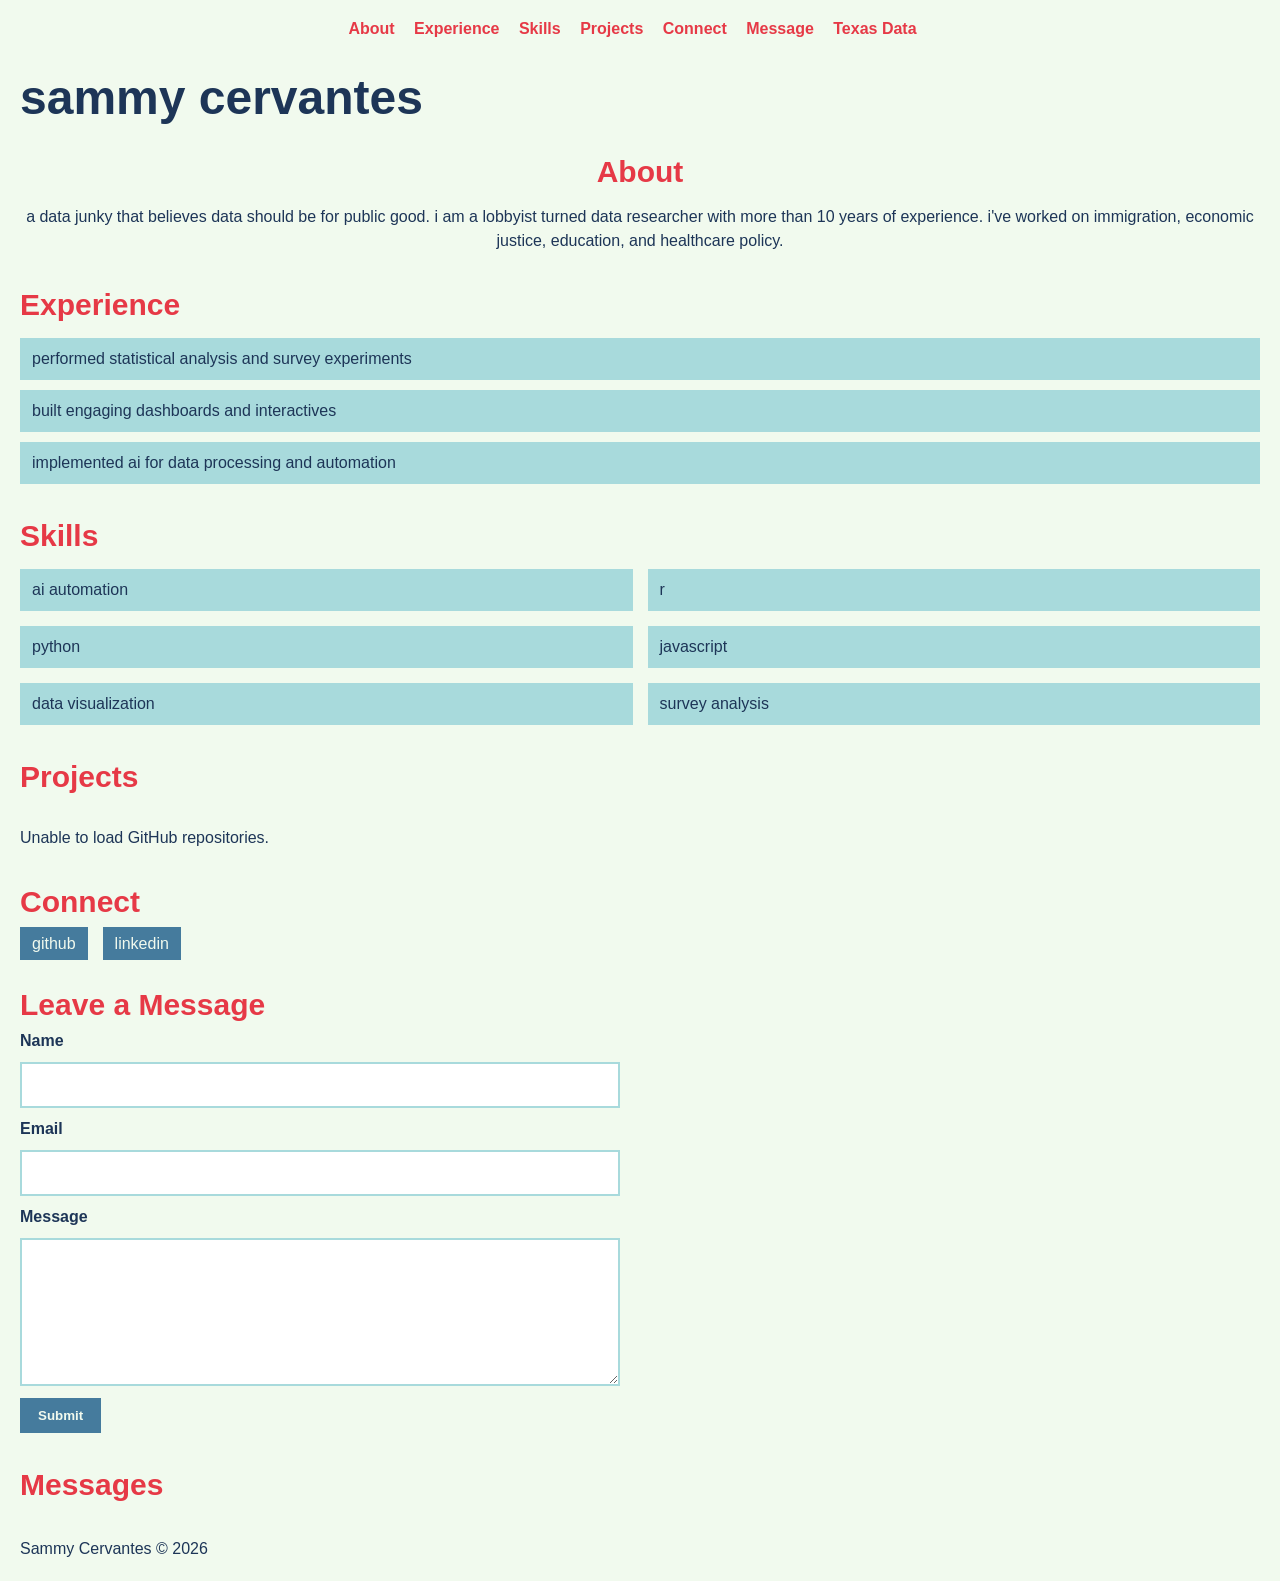
<file: index.html>
<!DOCTYPE html>
<html lang="en">

<head>
    <meta charset="UTF-8">
    <meta name="description" content="Sammy Cervantes Portfolio">
    <meta name="viewport" content="width=device-width, initial-scale=1.0">

    <title>sammy cervantes portfolio</title>

    <link rel="stylesheet" href="css/index.css">
</head>

<body>

    <nav>
        <a href="#About">About</a>
        <a href="#Experience">Experience</a>
        <a href="#Skills">Skills</a>
        <a href="#Projects">Projects</a>
        <a href="#Connect">Connect</a>
        <a href="#leave-message">Message</a>
        <a href="openapi.html">Texas Data</a>
    </nav>

    <h1>sammy cervantes</h1>

    <section id="About">
        <h2>About</h2>

        <p>
            a data junky that believes data should be for public good.
            i am a lobbyist turned data researcher with more than
            10 years of experience. i've worked on immigration,
            economic justice, education, and healthcare policy.
        </p>
    </section>

    <section id="Experience">
        <h2>Experience</h2>

        <ul class="basic-list">

            <li>
                performed statistical analysis and survey experiments
            </li>

            <li>
                built engaging dashboards and interactives
            </li>

            <li>
                implemented ai for data processing and automation
            </li>

        </ul>
    </section>

    <section id="Skills">
        <h2>Skills</h2>
        <ul class="skills-list"></ul>
    </section>

    <section id="Projects">
        <h2>Projects</h2>

        <ul class="projects-list"></ul>
    </section>

    <section id="Connect">
        <h2>Connect</h2>

        <ul class="connect-list">

            <li>
                <a href="https://github.com/wacfberx" target="_blank">
                    github
                </a>
            </li>

            <li>
                <a href="https://www.linkedin.com/in/samuel-e-cervantes/"
                    target="_blank">
                    linkedin
                </a>
            </li>

        </ul>
    </section>

    <!-- lesson 8 new -->
    <section id="leave-message">

        <h2>Leave a Message</h2>

        <form name="leave_message">

            <label for="usersName">
                Name
            </label>

            <input
                type="text"
                name="usersName"
                required
            >

            <label for="usersEmail">
                Email
            </label>

            <input
                type="email"
                name="usersEmail"
                required
            >

            <label for="usersMessage">
                Message
            </label>

            <textarea
                name="usersMessage"
                required
            ></textarea>

            <button type="submit">
                Submit
            </button>

        </form>

    </section>

    <section id="messages">

        <h2>Messages</h2>

        <ul></ul>

    </section>

    <script src="js/index.js"></script>	
</body>

</html>
</file>
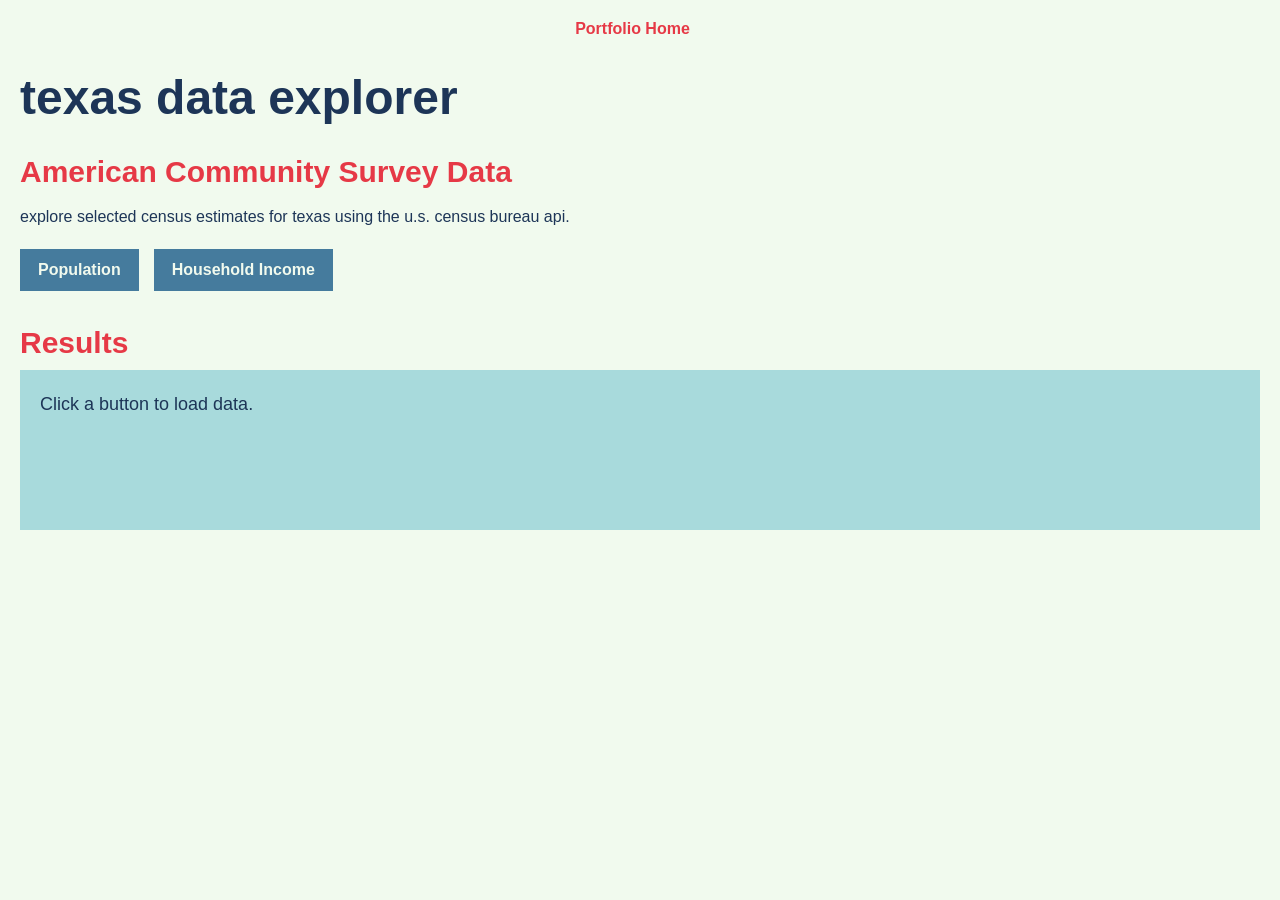
<file: openapi.html>
<!DOCTYPE html>
<html lang="en">

<head>
    <meta charset="UTF-8">
    <meta name="description" content="Texas Data Explorer">
    <meta name="viewport" content="width=device-width, initial-scale=1.0">

    <title>texas data explorer</title>

    <link rel="stylesheet" href="css/openapi.css">
</head>

<body>

    <nav>
        <a href="index.html">Portfolio Home</a>
    </nav>

    <h1>texas data explorer</h1>

    <section>

        <h2>American Community Survey Data</h2>

        <p>
            explore selected census estimates for texas using
            the u.s. census bureau api.
        </p>

        <div class="button-group">

            <button id="populationBtn">
                Population
            </button>

            <button id="incomeBtn">
                Household Income
            </button>

        </div>

    </section>

    <section id="results">

        <h2>Results</h2>

        <div id="output">

            Click a button to load data.

        </div>

    </section>

    <script src="js/openapi.js"></script>

</body>

</html>
</file>
<file: css/index.css>
body {
    background-color: #f1faee;
    color: #1d3557;
    font-family: Arial, sans-serif;
    margin: 20px;
}

/* this controls the navigation */

nav {
    margin-bottom: 30px;
    text-align: center;
}

nav a {
    color: #e63946;
    text-decoration: none;
    margin-right: 15px;
    font-weight: bold;
}

nav a:hover {
    color: #457b9d;
}

/* this controls my name */

h1 {
    color: #1d3557;
    font-size: 48px;
    margin-bottom: 30px;
}

/* this controls the headings */

h2 {
    color: #e63946;
    font-size: 30px;
    margin-bottom: 10px;
}

/* this controls the sections */

section {
    margin-bottom: 35px;
}

/* this changes the alignment of my about section */

#About {
    text-align: center;
}

/* this controls the paragraphs */

p {
    line-height: 1.5;
}

/* this controls the lists */

.basic-list {
    display: flex;
    flex-direction: column;
    gap: 10px;
    padding-left: 0;
}

.basic-list li {
    background-color: #a8dadc;
    padding: 12px;
    list-style-type: none;
}

/* connect */

.connect-list {
    display: flex;
    gap: 15px;
    padding-left: 0;
    list-style-type: none;
}

.connect-list a {
    background-color: #457b9d;
    color: #f1faee;
    padding: 8px 12px;
    text-decoration: none;
}

.connect-list a:hover {
    background-color: #e63946;
}

/* new from DOM assignment */
.skills-list {
    display: grid;
    grid-template-columns: repeat(2, 1fr);
    gap: 15px;
    padding-left: 0;
    list-style-type: none;
}

.skills-list li {
    background-color: #a8dadc;
    padding: 12px;
    color: #1d3557;
}



/* this controls the message form */

#leave-message form {
    display: flex;
    flex-direction: column;
    gap: 12px;
    max-width: 600px;
}

#leave-message label {
    font-weight: bold;
    color: #1d3557;
}

#leave-message input,
#leave-message textarea {
    padding: 12px;
    border: 2px solid #a8dadc;
    background-color: white;
    color: #1d3557;
    font-size: 16px;
    font-family: Arial, sans-serif;
}

#leave-message input:focus,
#leave-message textarea:focus {
    outline: none;
    border-color: #457b9d;
}

#leave-message textarea {
    min-height: 120px;
    resize: vertical;
}

#leave-message button {
    width: fit-content;
    padding: 10px 18px;
    background-color: #457b9d;
    color: #f1faee;
    border: none;
    font-weight: bold;
    cursor: pointer;
}

#leave-message button:hover {
    background-color: #e63946;
}

/* this controls the message section */

#messages ul {
    padding-left: 0;
    list-style-type: none;
}

#messages li {
    background-color: #a8dadc;
    padding: 12px;
    margin-bottom: 12px;

    display: flex;
    justify-content: space-between;
    align-items: center;
    gap: 12px;

    color: #1d3557;
}

#messages a {
    color: #1d3557;
    font-weight: bold;
    text-decoration: none;
}

#messages a:hover {
    color: #e63946;
}

#messages span {
    flex-grow: 1;
}

#messages button {
    background-color: #e63946;
    color: #f1faee;
    border: none;
    padding: 8px 12px;
    cursor: pointer;
    font-weight: bold;
}

#messages button:hover {
    background-color: #457b9d;
}



.projects-list {
    display: grid;
    grid-template-columns: repeat(auto-fit, minmax(250px, 1fr));
    gap: 15px;
    padding-left: 0;
    list-style-type: none;
}

.projects-list li {
    background-color: #a8dadc;
    padding: 12px;
    color: #1d3557;
}
</file>
<file: css/openapi.css>
body {
    background-color: #f1faee;
    color: #1d3557;
    font-family: Arial, sans-serif;
    margin: 20px;
}

nav {
    margin-bottom: 30px;
    text-align: center;
}

nav a {
    color: #e63946;
    text-decoration: none;
    margin-right: 15px;
    font-weight: bold;
}

nav a:hover {
    color: #457b9d;
}

h1 {
    color: #1d3557;
    font-size: 48px;
    margin-bottom: 30px;
}

h2 {
    color: #e63946;
    font-size: 30px;
    margin-bottom: 10px;
}

section {
    margin-bottom: 35px;
}

p {
    line-height: 1.5;
}

.button-group {
    display: flex;
    gap: 15px;
    flex-wrap: wrap;
    margin-top: 20px;
}

button {
    background-color: #457b9d;
    color: #f1faee;
    border: none;
    padding: 12px 18px;
    cursor: pointer;
    font-weight: bold;
    font-size: 16px;
}

button:hover {
    background-color: #e63946;
}

#output {
    background-color: #a8dadc;
    padding: 20px;
    min-height: 120px;
    font-size: 18px;
    line-height: 1.6;
}
</file>
